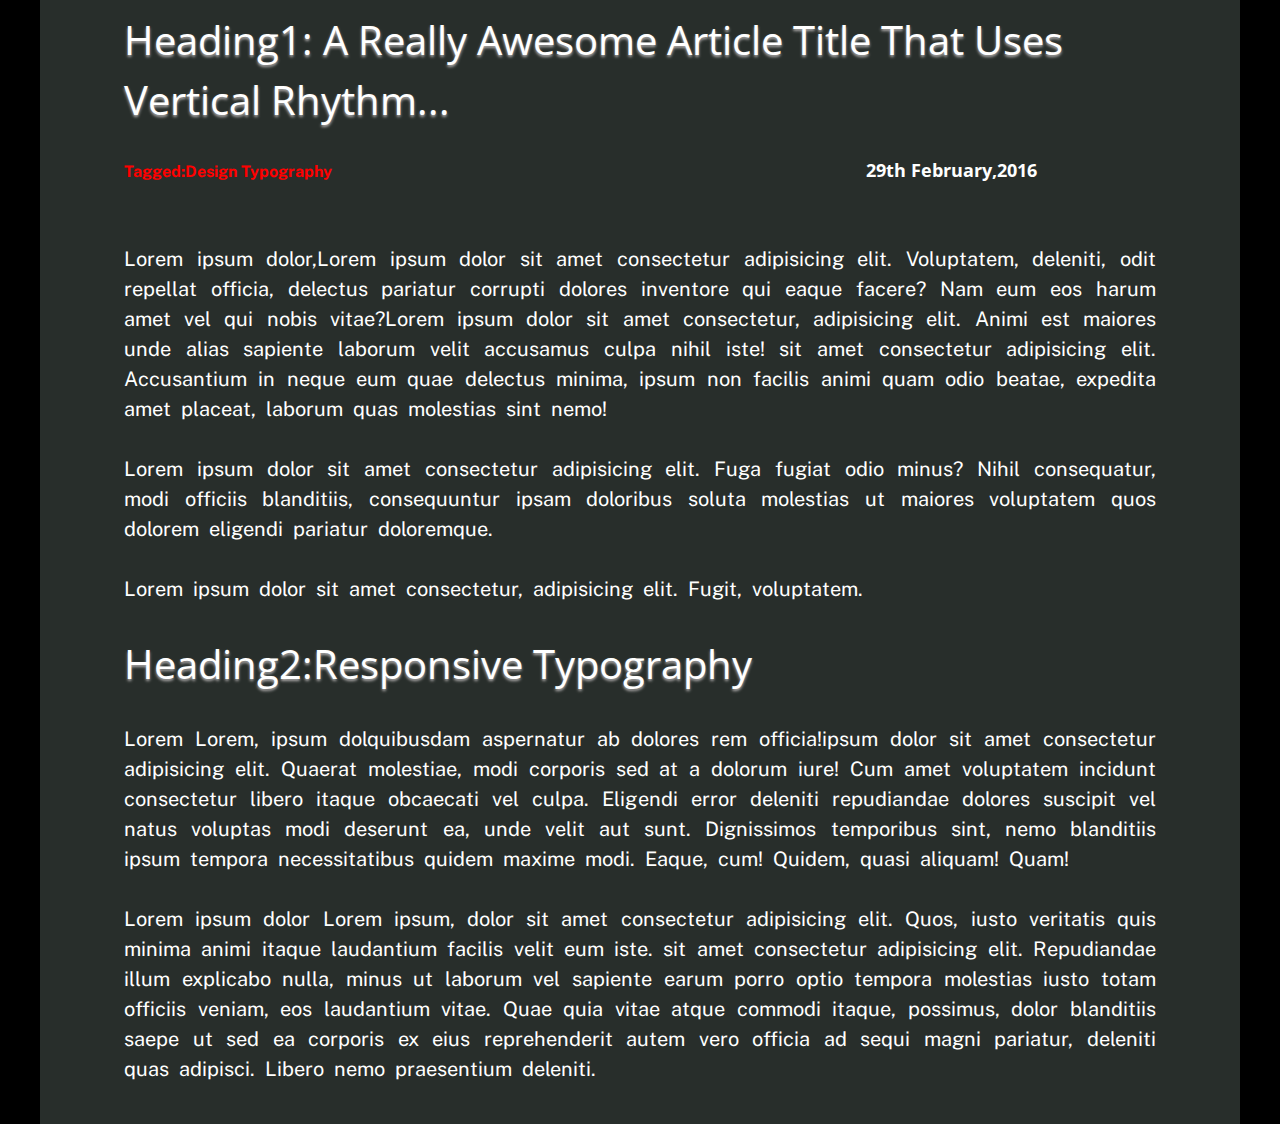
<file: block-BHaabs/index.html>
<!DOCTYPE html>
<html lang="en">
<head>
    <meta charset="UTF-8">
    <meta http-equiv="X-UA-Compatible" content="IE=edge">
    <meta name="viewport" content="width=device-width, initial-scale=1.0">
    <title>typography assignment 1</title>
    <link rel="stylesheet" href="assets/stylesheet/style.css">
    <link rel="preconnect" href="https://fonts.googleapis.com">
<link rel="preconnect" href="https://fonts.gstatic.com" crossorigin>
<link href="https://fonts.googleapis.com/css2?family=Open+Sans&family=Oswald:wght@300&family=Public+Sans:ital,wght@1,100&family=Roboto+Serif:wght@200&family=Roboto+Slab:wght@300;600&display=swap" rel="stylesheet">

</head>
<body>
    <div class="container">
        <header class="header">
            <h1>Heading1: a really awesome article title that uses vertical Rhythm...</h1>
        </header>
        <main>
            <section>
                <p id="title">Tagged:Design 
                    Typography </p>
                <p id="date">29th February,2016</p>
                <article>
                <p class="text">
                    Lorem ipsum dolor,Lorem ipsum dolor sit amet consectetur adipisicing elit. Voluptatem, deleniti, odit repellat officia, delectus pariatur corrupti dolores inventore qui eaque facere? Nam eum eos harum amet vel qui nobis vitae?Lorem ipsum dolor sit amet consectetur, adipisicing elit. Animi est maiores unde alias sapiente laborum velit accusamus culpa nihil iste! sit amet consectetur adipisicing elit. Accusantium in neque eum quae delectus minima, ipsum non facilis animi quam odio beatae, expedita amet placeat, laborum quas molestias sint nemo!
                </p>
                <p class="text">
                    Lorem ipsum dolor sit amet consectetur adipisicing elit. Fuga fugiat odio minus? Nihil consequatur, modi officiis blanditiis, consequuntur ipsam doloribus soluta molestias ut maiores voluptatem quos dolorem eligendi pariatur doloremque.
                </p>
                <p class="text">
                    Lorem ipsum dolor sit amet consectetur, adipisicing elit. Fugit, voluptatem.
                </p>
                </article>

            </section>
            <section>
                <h2>
                    heading2:responsive typography
                </h2>
                <p class="text">
                    Lorem Lorem, ipsum dolquibusdam aspernatur ab dolores rem officia!ipsum dolor sit amet consectetur adipisicing elit. Quaerat molestiae, modi corporis sed at a dolorum iure! Cum amet voluptatem incidunt consectetur libero itaque obcaecati vel culpa. Eligendi error deleniti repudiandae dolores suscipit vel natus voluptas modi deserunt ea, unde velit aut sunt. Dignissimos temporibus sint, nemo blanditiis ipsum tempora necessitatibus quidem maxime modi. Eaque, cum! Quidem, quasi aliquam! Quam!

                </p>
                <p class="text">
                    Lorem ipsum dolor Lorem ipsum, dolor sit amet consectetur adipisicing elit. Quos, iusto veritatis quis minima animi itaque laudantium facilis velit eum iste. sit amet consectetur adipisicing elit. Repudiandae illum explicabo nulla, minus ut laborum vel sapiente earum porro optio tempora molestias iusto totam officiis veniam, eos laudantium vitae. Quae quia vitae atque commodi itaque, possimus, dolor blanditiis saepe ut sed ea corporis ex eius reprehenderit autem vero officia ad sequi magni pariatur, deleniti quas adipisci. Libero nemo praesentium deleniti.

                </p>
            </section>
        </main>
    </div>
</body>
</html>
</file>
<file: block-BHaabs/assets/stylesheet/style.css>
html, body, div, span, applet, object, iframe,
h1, h2, h3, h4, h5, h6, p, blockquote, pre,
a, abbr, acronym, address, big, cite, code,
del, dfn, em, img, ins, kbd, q, s, samp,
small, strike, strong, sub, sup, tt, var,
b, u, i, center,
dl, dt, dd, ol, ul, li,
fieldset, form, label, legend,
table, caption, tbody, tfoot, thead, tr, th, td,
article, aside, canvas, details, embed, 
figure, figcaption, footer, header, hgroup, 
menu, nav, output, ruby, section, summary,
time, mark, audio, video {
	margin: 0;
	padding: 0;
	border: 0;
	font-size: 100%;
	font: inherit;
	vertical-align: baseline;
}
/* HTML5 display-role reset for older browsers */
article, aside, details, figcaption, figure, 
footer, header, hgroup, menu, nav, section {
	display: block;
}
body {
	line-height: 1;
}
ol, ul {
	list-style: none;
}
blockquote, q {
	quotes: none;
}
blockquote:before, blockquote:after,
q:before, q:after {
	content: '';
	content: none;
}
table {
	border-collapse: collapse;
	border-spacing: 0;
}
/* custom styles */
*,*:before,
*::after{
    box-sizing: border-box;

}
body{
    background-color: black;
    line-height: 1.5;
    font-family: 'Public Sans', sans-serif;
    color: white;
}
.container{
    max-width: 1200px;
    margin: 0 auto;
    padding: 10px 84px;
    background-color:#282E2B ;
}
 h1 ,h2{
    text-transform: capitalize;
    font-size: 40px;
    color: white;
    font-family: 'Open Sans', sans-serif;
    text-shadow: 0px 2px 3px rgb(180, 177, 177);
}
#title{
    color:red ;
    display: inline-block;
    margin: 30px 0;
    font-weight: 700;
}
#date{
    text-align: right;
    font-size: 18px;
    display: inline-block;
    color: white;
    font-family: 'Open Sans', sans-serif;
    font-weight: 700;
    margin-left: 530px;
}
.text{
    margin:30px 0;
    font-size: 20px;
    word-spacing: 5px;
    text-align: justify;
}
</file>
